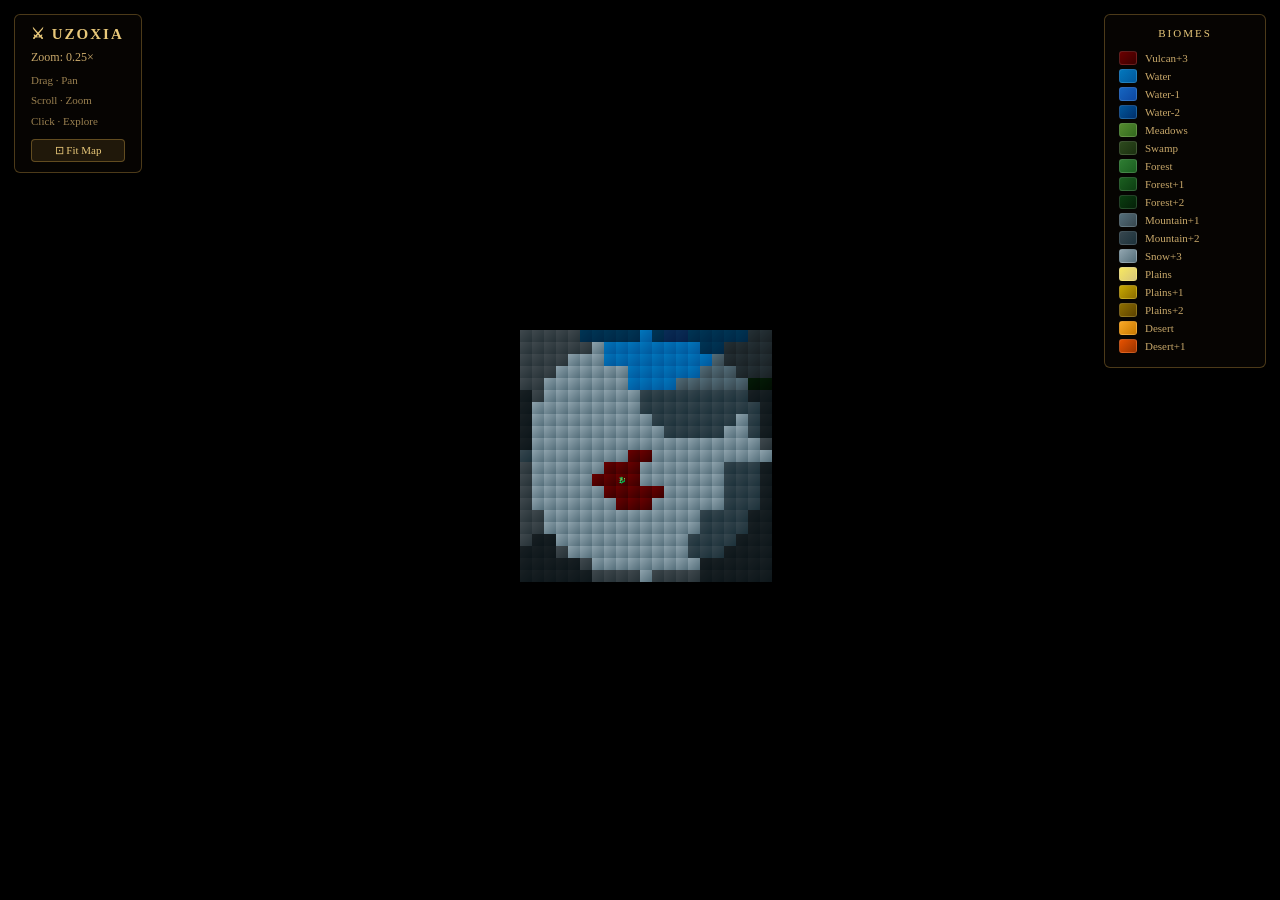
<file: world.html>
<!DOCTYPE html>
<html lang="en">
<head>
  <meta charset="UTF-8" />
  <meta name="viewport" content="width=device-width, initial-scale=1.0" />
  <title>Uzoxia – World Map</title>
  <link rel="stylesheet" href="style.css" />
</head>
<body>

  <div id="viewport">
    <div id="world"></div>
  </div>

  <div id="hud">
    <h3>⚔ UZOXIA</h3>
    <div id="hud-zoom">Zoom: <span id="zoom-val">1.00</span>×</div>
    <div class="hud-hint">Drag · Pan</div>
    <div class="hud-hint">Scroll · Zoom</div>
    <div class="hud-hint">Click · Explore</div>
    <button id="btn-fit" onclick="fitMap()">⊡ Fit Map</button>
  </div>

  <div id="legend">
    <div id="legend-title">BIOMES</div>
    <div id="legend-items"></div>
  </div>

  <div id="tooltip"></div>

  <!-- mapdata.js MUST come before game.js -->
  <script src="mapdata.js"></script>
  <script src="game.js"></script>
</body>
</html>
</file>
<file: style.css>
/* ── Reset ──────────────────────────────────────────────────────── */
*, *::before, *::after { box-sizing: border-box; margin: 0; padding: 0; }

html, body {
  width: 100%; height: 100%; overflow: hidden;
  background: #07070a;
  font-family: Georgia, 'Times New Roman', serif;
  color: #c8a86a;
}

/* ── Viewport ───────────────────────────────────────────────────── */
#viewport {
  position: fixed; inset: 0;
  overflow: hidden;
  cursor: grab;
  user-select: none;
  -webkit-user-select: none;
  --label-display: none;
}
#viewport.dragging { cursor: grabbing; }

/* ── World container ────────────────────────────────────────────── */
#world {
  position: absolute;
  top: 0; left: 0;
  transform-origin: 0 0;
  will-change: transform;
}

/* ── Chunk layer (canvas images) ───────────────────────────────── */
#chunk-layer img {
  display: block;
  image-rendering: pixelated;
  image-rendering: crisp-edges;
}

/* ── Boss layer (chunk-mode overlays) ──────────────────────────── */
#boss-layer { z-index: 3; }

/* ── Tiles ──────────────────────────────────────────────────────── */
.tile {
  position: absolute;
}
.tile::after {
  content: '';
  position: absolute; inset: 0;
  transition: background-color 0.22s ease;
  pointer-events: none;
  z-index: 1;
}
.tile[data-fog="0"]  { filter: brightness(0); pointer-events: none; }
.tile[data-fog="1"]::after { background-color: rgba(0,0,0,0.55); }
.tile[data-fog="2"]::after { background-color: transparent; }

/* ── Boss markers ───────────────────────────────────────────────── */
.boss-marker {
  position: absolute; inset: 0;
  display: flex; align-items: center; justify-content: center;
  font-size: 26px;
  z-index: 2;
  pointer-events: none;
  animation: boss-pulse 2.4s ease-in-out infinite;
}
@keyframes boss-pulse {
  0%, 100% { transform: scale(1);    filter: drop-shadow(0 0 4px rgba(255,215,0,.55)); }
  50%       { transform: scale(1.18); filter: drop-shadow(0 0 14px rgba(255,215,0,.95)); }
}

/* ── Coord labels (high zoom only) ─────────────────────────────── */
.tile-label {
  display: var(--label-display, none);
  position: absolute; bottom: 2px; left: 3px;
  font-size: 7px; line-height: 1;
  color: rgba(255,255,255,0.30);
  z-index: 3; pointer-events: none;
}

/* ── HUD ────────────────────────────────────────────────────────── */
#hud {
  position: fixed; top: 14px; left: 14px;
  padding: 10px 16px;
  background: rgba(7,5,3,0.92);
  border: 1px solid rgba(180,140,60,0.4);
  border-radius: 6px; min-width: 128px;
  z-index: 200;
  pointer-events: none;
}
#hud h3      { font-size: 15px; color: #e8c87a; letter-spacing: 2px; margin-bottom: 7px; }
#hud-zoom    { font-size: 12px; margin-bottom: 5px; }
.hud-hint    { font-size: 11px; color: #9a8050; line-height: 1.85; }

#btn-fit {
  pointer-events: all;
  margin-top: 8px;
  display: block; width: 100%;
  padding: 4px 0;
  background: rgba(180,140,60,0.15);
  border: 1px solid rgba(180,140,60,0.45);
  border-radius: 4px;
  color: #e8c87a;
  font: 11px Georgia, serif;
  cursor: pointer;
  transition: background 0.15s;
}
#btn-fit:hover { background: rgba(180,140,60,0.32); }

/* ── Legend ─────────────────────────────────────────────────────── */
#legend {
  position: fixed; top: 14px; right: 14px;
  padding: 12px 14px;
  background: rgba(7,5,3,0.92);
  border: 1px solid rgba(180,140,60,0.4);
  border-radius: 6px; z-index: 200;
  max-height: 90vh; overflow-y: auto; min-width: 162px;
  scrollbar-width: thin;
  scrollbar-color: rgba(180,140,60,0.4) transparent;
}
#legend::-webkit-scrollbar       { width: 4px; }
#legend::-webkit-scrollbar-thumb { background: rgba(180,140,60,0.4); border-radius: 2px; }
#legend-title  { font-size: 11px; color: #e8c87a; letter-spacing: 2px; text-align: center; margin-bottom: 10px; }
.legend-item   { display: flex; align-items: center; gap: 8px; padding: 2px 0; font-size: 11px; }
.legend-swatch { width: 18px; height: 14px; border-radius: 3px; flex-shrink: 0; border: 1px solid rgba(255,255,255,0.12); }

/* ── Tooltip ────────────────────────────────────────────────────── */
#tooltip {
  position: fixed; bottom: 18px; left: 50%;
  transform: translateX(-50%);
  padding: 8px 18px;
  background: rgba(7,5,3,0.95);
  border: 1px solid rgba(180,140,60,0.5);
  border-radius: 6px; font-size: 12px;
  white-space: nowrap; z-index: 200;
  pointer-events: none;
  opacity: 0; transition: opacity 0.14s;
  max-width: 92vw; overflow: hidden; text-overflow: ellipsis;
}
#tooltip.show   { opacity: 1; }
#tooltip strong { color: #e8c87a; }
.boss-text      { color: #FFD700; }
.sep            { color: rgba(180,140,60,0.55); margin: 0 6px; }
</file>
